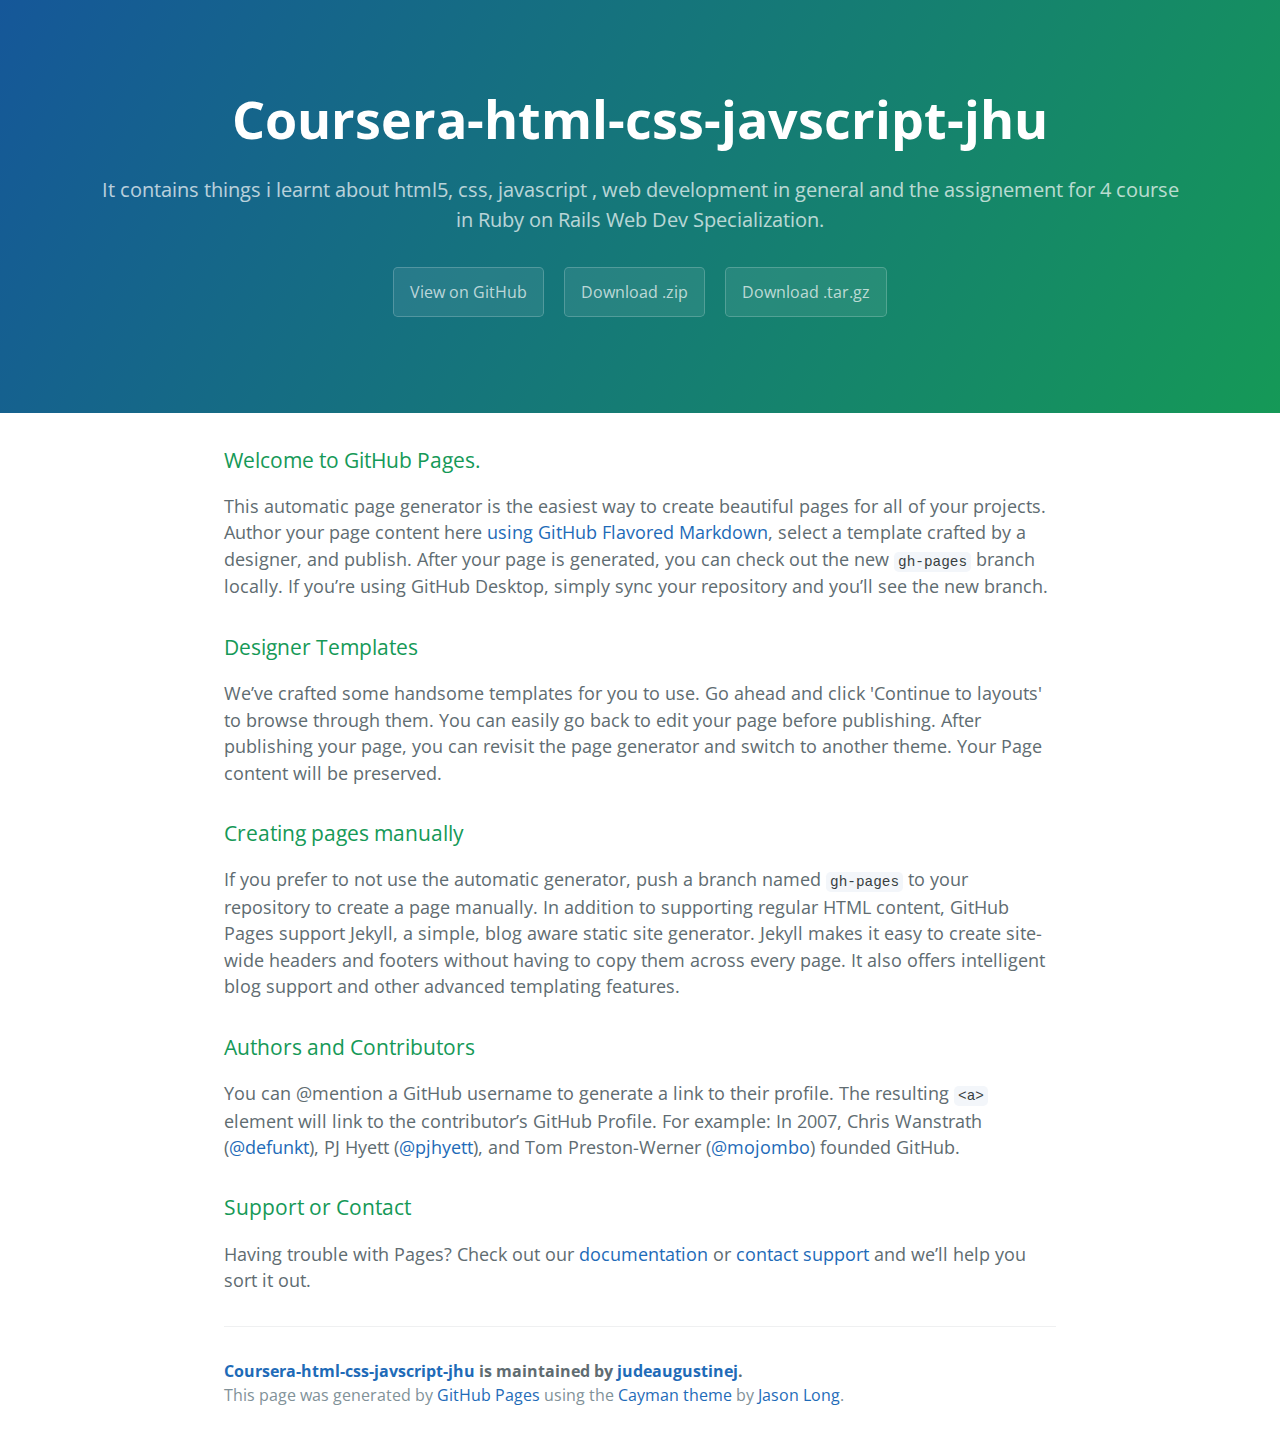
<file: index.html>
<!DOCTYPE html>
<html lang="en-us">
  <head>
    <meta charset="UTF-8">
    <title>Coursera-html-css-javscript-jhu by judeaugustinej</title>
    <meta name="viewport" content="width=device-width, initial-scale=1">
    <link rel="stylesheet" type="text/css" href="stylesheets/normalize.css" media="screen">
    <link href='https://fonts.googleapis.com/css?family=Open+Sans:400,700' rel='stylesheet' type='text/css'>
    <link rel="stylesheet" type="text/css" href="stylesheets/stylesheet.css" media="screen">
    <link rel="stylesheet" type="text/css" href="stylesheets/github-light.css" media="screen">
  </head>
  <body>
    <section class="page-header">
      <h1 class="project-name">Coursera-html-css-javscript-jhu</h1>
      <h2 class="project-tagline">It contains things i learnt about html5, css, javascript , web development in general and the assignement for 4 course in Ruby on Rails Web Dev Specialization.</h2>
      <a href="https://github.com/judeaugustinej/coursera-html-css-javscript-jhu" class="btn">View on GitHub</a>
      <a href="https://github.com/judeaugustinej/coursera-html-css-javscript-jhu/zipball/master" class="btn">Download .zip</a>
      <a href="https://github.com/judeaugustinej/coursera-html-css-javscript-jhu/tarball/master" class="btn">Download .tar.gz</a>
    </section>

    <section class="main-content">
      <h3>
<a id="welcome-to-github-pages" class="anchor" href="#welcome-to-github-pages" aria-hidden="true"><span aria-hidden="true" class="octicon octicon-link"></span></a>Welcome to GitHub Pages.</h3>

<p>This automatic page generator is the easiest way to create beautiful pages for all of your projects. Author your page content here <a href="https://guides.github.com/features/mastering-markdown/">using GitHub Flavored Markdown</a>, select a template crafted by a designer, and publish. After your page is generated, you can check out the new <code>gh-pages</code> branch locally. If you’re using GitHub Desktop, simply sync your repository and you’ll see the new branch.</p>

<h3>
<a id="designer-templates" class="anchor" href="#designer-templates" aria-hidden="true"><span aria-hidden="true" class="octicon octicon-link"></span></a>Designer Templates</h3>

<p>We’ve crafted some handsome templates for you to use. Go ahead and click 'Continue to layouts' to browse through them. You can easily go back to edit your page before publishing. After publishing your page, you can revisit the page generator and switch to another theme. Your Page content will be preserved.</p>

<h3>
<a id="creating-pages-manually" class="anchor" href="#creating-pages-manually" aria-hidden="true"><span aria-hidden="true" class="octicon octicon-link"></span></a>Creating pages manually</h3>

<p>If you prefer to not use the automatic generator, push a branch named <code>gh-pages</code> to your repository to create a page manually. In addition to supporting regular HTML content, GitHub Pages support Jekyll, a simple, blog aware static site generator. Jekyll makes it easy to create site-wide headers and footers without having to copy them across every page. It also offers intelligent blog support and other advanced templating features.</p>

<h3>
<a id="authors-and-contributors" class="anchor" href="#authors-and-contributors" aria-hidden="true"><span aria-hidden="true" class="octicon octicon-link"></span></a>Authors and Contributors</h3>

<p>You can @mention a GitHub username to generate a link to their profile. The resulting <code>&lt;a&gt;</code> element will link to the contributor’s GitHub Profile. For example: In 2007, Chris Wanstrath (<a href="https://github.com/defunkt" class="user-mention">@defunkt</a>), PJ Hyett (<a href="https://github.com/pjhyett" class="user-mention">@pjhyett</a>), and Tom Preston-Werner (<a href="https://github.com/mojombo" class="user-mention">@mojombo</a>) founded GitHub.</p>

<h3>
<a id="support-or-contact" class="anchor" href="#support-or-contact" aria-hidden="true"><span aria-hidden="true" class="octicon octicon-link"></span></a>Support or Contact</h3>

<p>Having trouble with Pages? Check out our <a href="https://help.github.com/pages">documentation</a> or <a href="https://github.com/contact">contact support</a> and we’ll help you sort it out.</p>

      <footer class="site-footer">
        <span class="site-footer-owner"><a href="https://github.com/judeaugustinej/coursera-html-css-javscript-jhu">Coursera-html-css-javscript-jhu</a> is maintained by <a href="https://github.com/judeaugustinej">judeaugustinej</a>.</span>

        <span class="site-footer-credits">This page was generated by <a href="https://pages.github.com">GitHub Pages</a> using the <a href="https://github.com/jasonlong/cayman-theme">Cayman theme</a> by <a href="https://twitter.com/jasonlong">Jason Long</a>.</span>
      </footer>

    </section>

  
  </body>
</html>
</file>
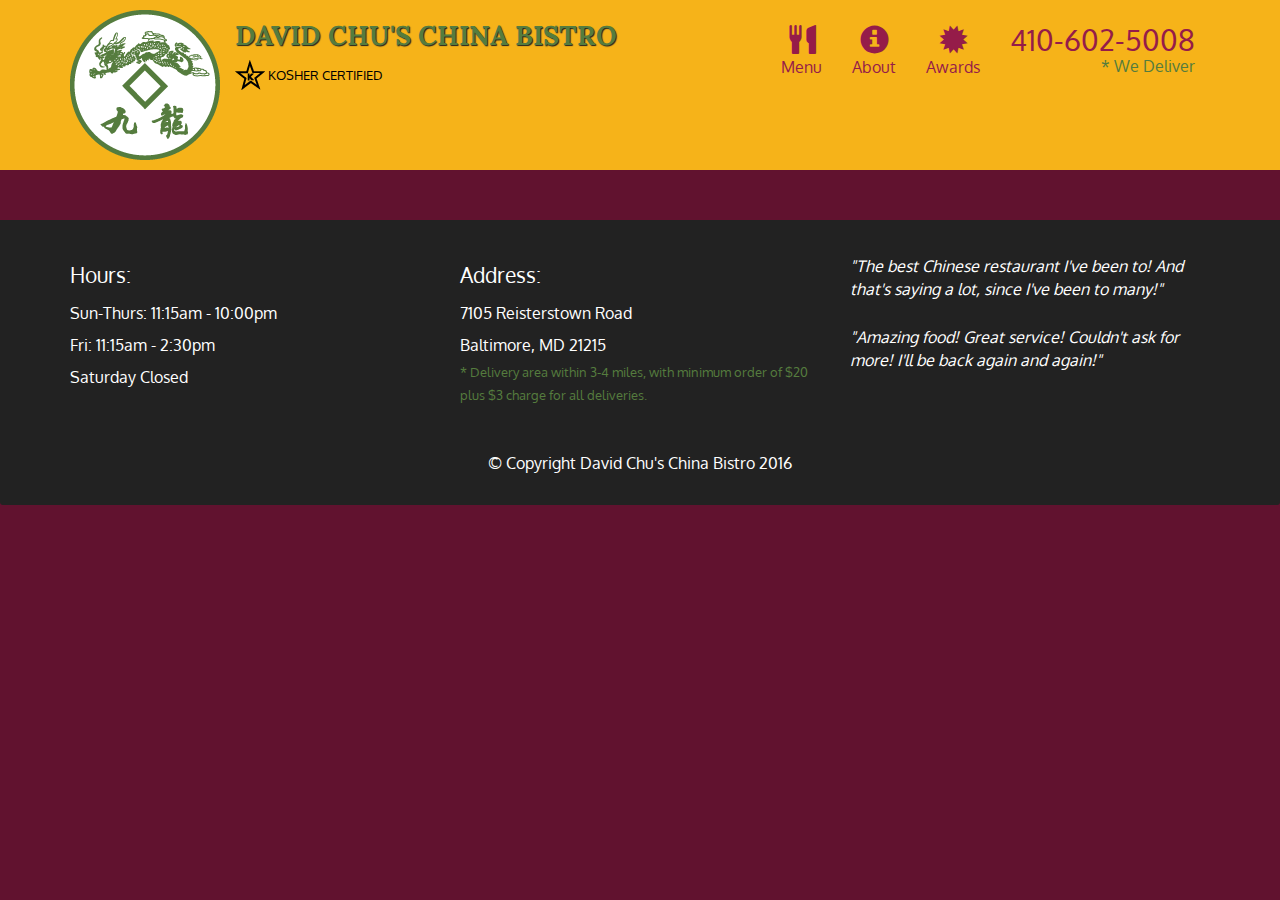
<file: assignments/assignment5/assignment5-solution-starter/index.html>
<!doctype html>
<html lang="en">
  <head>
    <meta charset="utf-8">
    <meta http-equiv="X-UA-Compatible" content="IE=edge">
    <meta name="viewport" content="width=device-width, initial-scale=1">
    <title>David Chu's China Bistro</title>
    <link rel="stylesheet" href="css/bootstrap.min.css">
    <link rel="stylesheet" href="css/styles.css">
    <link href='https://fonts.googleapis.com/css?family=Oxygen:400,300,700' rel='stylesheet' type='text/css'>
    <link href='https://fonts.googleapis.com/css?family=Lora' rel='stylesheet' type='text/css'>
  </head>
<body>
  <header>
    <nav id="header-nav" class="navbar navbar-default">
      <div class="container">
        <div class="navbar-header">
          <a href="index.html" class="pull-left visible-md visible-lg">
            <div id="logo-img" alt="Logo image"></div>
          </a>

          <div class="navbar-brand">
            <a href="index.html"><h1>David Chu's China Bistro</h1></a>
            <p>
              <img src="images/star-k-logo.png" alt="Kosher certification">
              <span>Kosher Certified</span>
            </p>
          </div>

          <button id="navbarToggle" type="button" class="navbar-toggle collapsed" data-toggle="collapse" data-target="#collapsable-nav" aria-expanded="false">
            <span class="sr-only">Toggle navigation</span>
            <span class="icon-bar"></span>
            <span class="icon-bar"></span>
            <span class="icon-bar"></span>
          </button>
        </div>
        
        <div id="collapsable-nav" class="collapse navbar-collapse">
           <ul id="nav-list" class="nav navbar-nav navbar-right">
            <li id="navHomeButton" class="visible-xs active">
              <a href="index.html">
                <span class="glyphicon glyphicon-home"></span> Home</a>
            </li>
            <li id="navMenuButton">
              <a href="#" onclick="$dc.loadMenuCategories();">
                <span class="glyphicon glyphicon-cutlery"></span><br class="hidden-xs"> Menu</a>
            </li>
            <li>
              <a href="#">
                <span class="glyphicon glyphicon-info-sign"></span><br class="hidden-xs"> About</a>
            </li>
            <li>
              <a href="#">
                <span class="glyphicon glyphicon-certificate"></span><br class="hidden-xs"> Awards</a>
            </li>
            <li id="phone" class="hidden-xs">
              <a href="tel:410-602-5008">
                <span>410-602-5008</span></a><div>* We Deliver</div>
            </li>
          </ul><!-- #nav-list -->
        </div><!-- .collapse .navbar-collapse -->
      </div><!-- .container -->
    </nav><!-- #header-nav -->
  </header>

  <div id="call-btn" class="visible-xs">
    <a class="btn" href="tel:410-602-5008">
    <span class="glyphicon glyphicon-earphone"></span>
    410-602-5008
    </a>
  </div>
  <div id="xs-deliver" class="text-center visible-xs">* We Deliver</div>

  <div id="main-content" class="container"></div>

  <footer class="panel-footer">
    <div class="container">
      <div class="row">
        <section id="hours" class="col-sm-4">
          <span>Hours:</span><br>
          Sun-Thurs: 11:15am - 10:00pm<br>
          Fri: 11:15am - 2:30pm<br>
          Saturday Closed
          <hr class="visible-xs">
        </section>
        <section id="address" class="col-sm-4">
          <span>Address:</span><br>
          7105 Reisterstown Road<br>
          Baltimore, MD 21215
          <p>* Delivery area within 3-4 miles, with minimum order of $20 plus $3 charge for all deliveries.</p>
          <hr class="visible-xs">
        </section>
        <section id="testimonials" class="col-sm-4">
          <p>"The best Chinese restaurant I've been to! And that's saying a lot, since I've been to many!"</p>
          <p>"Amazing food! Great service! Couldn't ask for more! I'll be back again and again!"</p>
        </section>
      </div>
      <div class="text-center">&copy; Copyright David Chu's China Bistro 2016</div>
    </div>
  </footer>

  <!-- jQuery (Bootstrap JS plugins depend on it) -->
  <script src="js/jquery-2.1.4.min.js"></script>
  <script src="js/bootstrap.min.js"></script>
  <script src="js/ajax-utils.js"></script>
  <script src="js/script.js"></script>
</body>
</html>
</file>
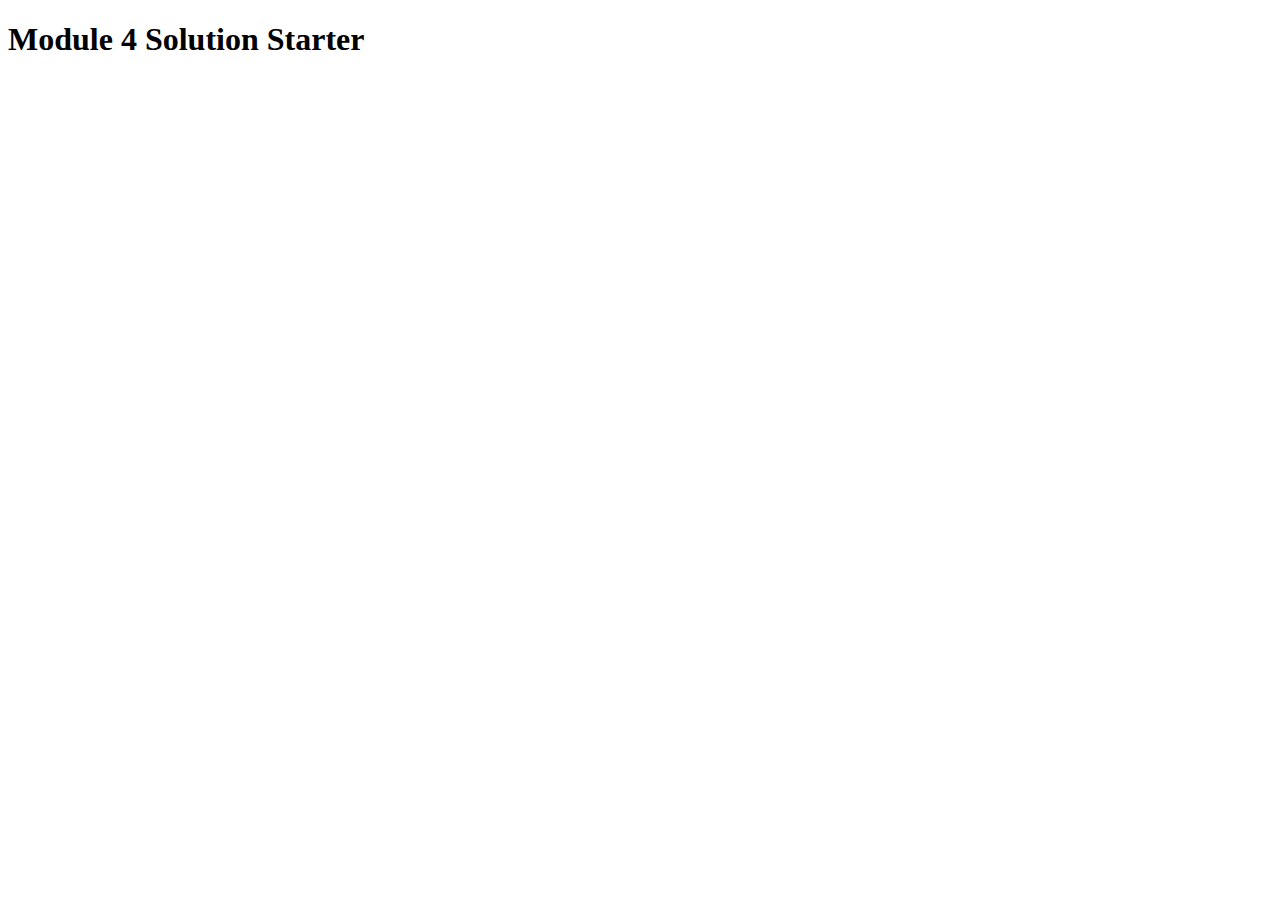
<file: assignments/assignment4/assignment4-solution-starter/easier/index.html>
<!DOCTYPE html>
<html>
<head>
  <meta charset="utf-8">
  <title>Module 4 Solution Starter</title>
  <script src="SpeakHello.js"></script>
  <script src="SpeakGoodBye.js"></script>
  <script src="script.js"></script>
</head>
<body>
  <h1>Module 4 Solution Starter</h1>
</body>
</html>
</file>
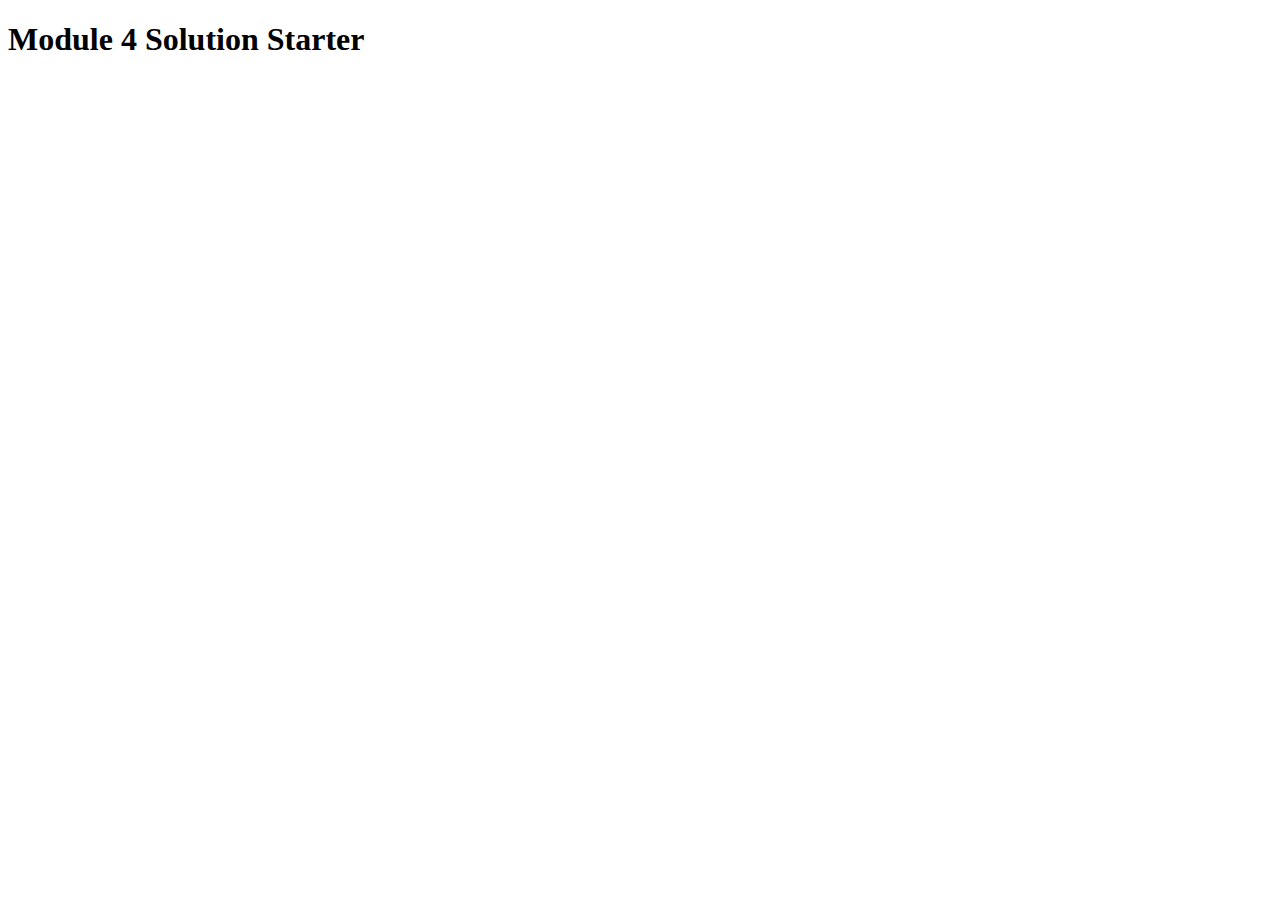
<file: assignments/assignment4/assignment4-solution-starter/harder/index.html>
<!DOCTYPE html>
<html>
<head>
  <meta charset="utf-8">
  <title>Module 4 Solution Starter</title>
  <script>
    var names = []; // DO NOT REMOVE
  </script>
  <script src="SpeakHello.js"></script>
  <script src="SpeakGoodBye.js"></script>
  <script src="script.js"></script>
</head>
<body>
  <h1>Module 4 Solution Starter</h1>
</body>
</html>
</file>
<file: stylesheets/stylesheet.css>
* {
  box-sizing: border-box; }

body {
  padding: 0;
  margin: 0;
  font-family: "Open Sans", "Helvetica Neue", Helvetica, Arial, sans-serif;
  font-size: 16px;
  line-height: 1.5;
  color: #606c71; }

a {
  color: #1e6bb8;
  text-decoration: none; }
  a:hover {
    text-decoration: underline; }

.btn {
  display: inline-block;
  margin-bottom: 1rem;
  color: rgba(255, 255, 255, 0.7);
  background-color: rgba(255, 255, 255, 0.08);
  border-color: rgba(255, 255, 255, 0.2);
  border-style: solid;
  border-width: 1px;
  border-radius: 0.3rem;
  transition: color 0.2s, background-color 0.2s, border-color 0.2s; }
  .btn + .btn {
    margin-left: 1rem; }

.btn:hover {
  color: rgba(255, 255, 255, 0.8);
  text-decoration: none;
  background-color: rgba(255, 255, 255, 0.2);
  border-color: rgba(255, 255, 255, 0.3); }

@media screen and (min-width: 64em) {
  .btn {
    padding: 0.75rem 1rem; } }

@media screen and (min-width: 42em) and (max-width: 64em) {
  .btn {
    padding: 0.6rem 0.9rem;
    font-size: 0.9rem; } }

@media screen and (max-width: 42em) {
  .btn {
    display: block;
    width: 100%;
    padding: 0.75rem;
    font-size: 0.9rem; }
    .btn + .btn {
      margin-top: 1rem;
      margin-left: 0; } }

.page-header {
  color: #fff;
  text-align: center;
  background-color: #159957;
  background-image: linear-gradient(120deg, #155799, #159957); }

@media screen and (min-width: 64em) {
  .page-header {
    padding: 5rem 6rem; } }

@media screen and (min-width: 42em) and (max-width: 64em) {
  .page-header {
    padding: 3rem 4rem; } }

@media screen and (max-width: 42em) {
  .page-header {
    padding: 2rem 1rem; } }

.project-name {
  margin-top: 0;
  margin-bottom: 0.1rem; }

@media screen and (min-width: 64em) {
  .project-name {
    font-size: 3.25rem; } }

@media screen and (min-width: 42em) and (max-width: 64em) {
  .project-name {
    font-size: 2.25rem; } }

@media screen and (max-width: 42em) {
  .project-name {
    font-size: 1.75rem; } }

.project-tagline {
  margin-bottom: 2rem;
  font-weight: normal;
  opacity: 0.7; }

@media screen and (min-width: 64em) {
  .project-tagline {
    font-size: 1.25rem; } }

@media screen and (min-width: 42em) and (max-width: 64em) {
  .project-tagline {
    font-size: 1.15rem; } }

@media screen and (max-width: 42em) {
  .project-tagline {
    font-size: 1rem; } }

.main-content :first-child {
  margin-top: 0; }
.main-content img {
  max-width: 100%; }
.main-content h1, .main-content h2, .main-content h3, .main-content h4, .main-content h5, .main-content h6 {
  margin-top: 2rem;
  margin-bottom: 1rem;
  font-weight: normal;
  color: #159957; }
.main-content p {
  margin-bottom: 1em; }
.main-content code {
  padding: 2px 4px;
  font-family: Consolas, "Liberation Mono", Menlo, Courier, monospace;
  font-size: 0.9rem;
  color: #383e41;
  background-color: #f3f6fa;
  border-radius: 0.3rem; }
.main-content pre {
  padding: 0.8rem;
  margin-top: 0;
  margin-bottom: 1rem;
  font: 1rem Consolas, "Liberation Mono", Menlo, Courier, monospace;
  color: #567482;
  word-wrap: normal;
  background-color: #f3f6fa;
  border: solid 1px #dce6f0;
  border-radius: 0.3rem; }
  .main-content pre > code {
    padding: 0;
    margin: 0;
    font-size: 0.9rem;
    color: #567482;
    word-break: normal;
    white-space: pre;
    background: transparent;
    border: 0; }
.main-content .highlight {
  margin-bottom: 1rem; }
  .main-content .highlight pre {
    margin-bottom: 0;
    word-break: normal; }
.main-content .highlight pre, .main-content pre {
  padding: 0.8rem;
  overflow: auto;
  font-size: 0.9rem;
  line-height: 1.45;
  border-radius: 0.3rem; }
.main-content pre code, .main-content pre tt {
  display: inline;
  max-width: initial;
  padding: 0;
  margin: 0;
  overflow: initial;
  line-height: inherit;
  word-wrap: normal;
  background-color: transparent;
  border: 0; }
  .main-content pre code:before, .main-content pre code:after, .main-content pre tt:before, .main-content pre tt:after {
    content: normal; }
.main-content ul, .main-content ol {
  margin-top: 0; }
.main-content blockquote {
  padding: 0 1rem;
  margin-left: 0;
  color: #819198;
  border-left: 0.3rem solid #dce6f0; }
  .main-content blockquote > :first-child {
    margin-top: 0; }
  .main-content blockquote > :last-child {
    margin-bottom: 0; }
.main-content table {
  display: block;
  width: 100%;
  overflow: auto;
  word-break: normal;
  word-break: keep-all; }
  .main-content table th {
    font-weight: bold; }
  .main-content table th, .main-content table td {
    padding: 0.5rem 1rem;
    border: 1px solid #e9ebec; }
.main-content dl {
  padding: 0; }
  .main-content dl dt {
    padding: 0;
    margin-top: 1rem;
    font-size: 1rem;
    font-weight: bold; }
  .main-content dl dd {
    padding: 0;
    margin-bottom: 1rem; }
.main-content hr {
  height: 2px;
  padding: 0;
  margin: 1rem 0;
  background-color: #eff0f1;
  border: 0; }

@media screen and (min-width: 64em) {
  .main-content {
    max-width: 64rem;
    padding: 2rem 6rem;
    margin: 0 auto;
    font-size: 1.1rem; } }

@media screen and (min-width: 42em) and (max-width: 64em) {
  .main-content {
    padding: 2rem 4rem;
    font-size: 1.1rem; } }

@media screen and (max-width: 42em) {
  .main-content {
    padding: 2rem 1rem;
    font-size: 1rem; } }

.site-footer {
  padding-top: 2rem;
  margin-top: 2rem;
  border-top: solid 1px #eff0f1; }

.site-footer-owner {
  display: block;
  font-weight: bold; }

.site-footer-credits {
  color: #819198; }

@media screen and (min-width: 64em) {
  .site-footer {
    font-size: 1rem; } }

@media screen and (min-width: 42em) and (max-width: 64em) {
  .site-footer {
    font-size: 1rem; } }

@media screen and (max-width: 42em) {
  .site-footer {
    font-size: 0.9rem; } }
</file>
<file: stylesheets/github-light.css>
/*
The MIT License (MIT)

Copyright (c) 2016 GitHub, Inc.

Permission is hereby granted, free of charge, to any person obtaining a copy
of this software and associated documentation files (the "Software"), to deal
in the Software without restriction, including without limitation the rights
to use, copy, modify, merge, publish, distribute, sublicense, and/or sell
copies of the Software, and to permit persons to whom the Software is
furnished to do so, subject to the following conditions:

The above copyright notice and this permission notice shall be included in all
copies or substantial portions of the Software.

THE SOFTWARE IS PROVIDED "AS IS", WITHOUT WARRANTY OF ANY KIND, EXPRESS OR
IMPLIED, INCLUDING BUT NOT LIMITED TO THE WARRANTIES OF MERCHANTABILITY,
FITNESS FOR A PARTICULAR PURPOSE AND NONINFRINGEMENT. IN NO EVENT SHALL THE
AUTHORS OR COPYRIGHT HOLDERS BE LIABLE FOR ANY CLAIM, DAMAGES OR OTHER
LIABILITY, WHETHER IN AN ACTION OF CONTRACT, TORT OR OTHERWISE, ARISING FROM,
OUT OF OR IN CONNECTION WITH THE SOFTWARE OR THE USE OR OTHER DEALINGS IN THE
SOFTWARE.

*/

.pl-c /* comment */ {
  color: #969896;
}

.pl-c1 /* constant, variable.other.constant, support, meta.property-name, support.constant, support.variable, meta.module-reference, markup.raw, meta.diff.header */,
.pl-s .pl-v /* string variable */ {
  color: #0086b3;
}

.pl-e /* entity */,
.pl-en /* entity.name */ {
  color: #795da3;
}

.pl-smi /* variable.parameter.function, storage.modifier.package, storage.modifier.import, storage.type.java, variable.other */,
.pl-s .pl-s1 /* string source */ {
  color: #333;
}

.pl-ent /* entity.name.tag */ {
  color: #63a35c;
}

.pl-k /* keyword, storage, storage.type */ {
  color: #a71d5d;
}

.pl-s /* string */,
.pl-pds /* punctuation.definition.string, string.regexp.character-class */,
.pl-s .pl-pse .pl-s1 /* string punctuation.section.embedded source */,
.pl-sr /* string.regexp */,
.pl-sr .pl-cce /* string.regexp constant.character.escape */,
.pl-sr .pl-sre /* string.regexp source.ruby.embedded */,
.pl-sr .pl-sra /* string.regexp string.regexp.arbitrary-repitition */ {
  color: #183691;
}

.pl-v /* variable */ {
  color: #ed6a43;
}

.pl-id /* invalid.deprecated */ {
  color: #b52a1d;
}

.pl-ii /* invalid.illegal */ {
  color: #f8f8f8;
  background-color: #b52a1d;
}

.pl-sr .pl-cce /* string.regexp constant.character.escape */ {
  font-weight: bold;
  color: #63a35c;
}

.pl-ml /* markup.list */ {
  color: #693a17;
}

.pl-mh /* markup.heading */,
.pl-mh .pl-en /* markup.heading entity.name */,
.pl-ms /* meta.separator */ {
  font-weight: bold;
  color: #1d3e81;
}

.pl-mq /* markup.quote */ {
  color: #008080;
}

.pl-mi /* markup.italic */ {
  font-style: italic;
  color: #333;
}

.pl-mb /* markup.bold */ {
  font-weight: bold;
  color: #333;
}

.pl-md /* markup.deleted, meta.diff.header.from-file */ {
  color: #bd2c00;
  background-color: #ffecec;
}

.pl-mi1 /* markup.inserted, meta.diff.header.to-file */ {
  color: #55a532;
  background-color: #eaffea;
}

.pl-mdr /* meta.diff.range */ {
  font-weight: bold;
  color: #795da3;
}

.pl-mo /* meta.output */ {
  color: #1d3e81;
}
</file>
<file: assignments/assignment5/assignment5-solution-starter/css/styles.css>
body {
  font-size: 16px;
  color: #fff;
  background-color: #61122f;
  font-family: 'Oxygen', sans-serif;
}

/** HEADER **/
#header-nav {
  background-color: #f6b319;
  border-radius: 0;
  border: 0;
}

#logo-img {
  background: url('../images/restaurant-logo_large.png') no-repeat;
  width: 150px;
  height: 150px;
  margin: 10px 15px 10px 0;
}

.navbar-brand {
  padding-top: 25px;
}
.navbar-brand h1 { /* Restaurant name */
  font-family: 'Lora', serif;
  color: #557c3e;
  font-size: 1.5em;
  text-transform: uppercase;
  font-weight: bold;
  text-shadow: 1px 1px 1px #222;
  margin-top: 0;
  margin-bottom: 0;
  line-height: .75;
}
.navbar-brand a:hover, .navbar-brand a:focus {
  text-decoration: none;
}
.navbar-brand p { /* Kosher cert */
  color: #000;
  text-transform: uppercase;
  font-size: .7em;
  margin-top: 15px;
}
.navbar-brand p span { /* Star-K */
  vertical-align: middle;
}

#nav-list {
  margin-top: 10px;
}
#nav-list a {
  color: #951C49;
  text-align: center;
}
#nav-list a:hover {
  background: #E7E7E7;
}
#nav-list a span {
  font-size: 1.8em;
}

#phone {
  margin-top: 5px;
}
#phone a { /* Phone number */
  text-align: right;
  padding-bottom: 0;
}
#phone div { /* We Deliver */
  color: #557c3e;
  text-align: right;
  padding-right: 15px;
}

.navbar-header button.navbar-toggle, .navbar-header .icon-bar {
  border: 1px solid #61122f;
}
.navbar-header button.navbar-toggle {
  clear: both;
  margin-top: -30px;
}
/* END HEADER */

/* FOOTER */
.panel-footer {
  margin-top: 30px;
  padding-top: 35px;
  padding-bottom: 30px;
  background-color: #222;
  border-top: 0;
}
.panel-footer div.row {
  margin-bottom: 35px;
}
#hours, #address {
  line-height: 2;
}
#hours > span, #address > span {
  font-size: 1.3em;
}
#address p {
  color: #557c3e;
  font-size: .8em;
  line-height: 1.8;
}
#testimonials {
  font-style: italic;
}
#testimonials p:nth-child(2) {
  margin-top: 25px;
}
/* END FOOTER */



/* HOME PAGE */
.container .jumbotron {
  box-shadow: 0 0 50px #3F0C1F;
  border: 2px solid #3F0C1F;
}

#menu-tile, #specials-tile, #map-tile {
  height: 250px;
  width: 100%;
  margin-bottom: 15px;
  position: relative;
  border: 2px solid #3F0C1F;
  overflow: hidden;
}
#menu-tile:hover, #specials-tile:hover, #map-tile:hover {
  box-shadow: 0 1px 5px 1px #cccccc;
}
#menu-tile {
  background: url('../images/menu-tile.jpg') no-repeat;
  background-position: center;
}
#specials-tile {
  background: url('../images/specials-tile.jpg') no-repeat;
  background-position: center;
}
#menu-tile span, #specials-tile span, #map-tile span {
  position: absolute;
  bottom: 0;
  right: 0;
  width: 100%;
  text-align: center;
  font-size: 1.6em;
  text-transform: uppercase;
  background-color: #000;
  color: #fff;
  opacity: .8;
}
/* END HOME PAGE */

/* MENU CATEGORIES PAGE */
.category-tile { 
  position: relative;
  border: 2px solid #3F0C1F;
  overflow: hidden;
  width: 200px;
  height: 200px;
  margin: 0 auto 15px;
}
.category-tile span {
  position: absolute;
  bottom: 0;
  right: 0;
  width: 100%;
  text-align: center;
  font-size: 1.2em;
  text-transform: uppercase;
  background-color: #000;
  color: #fff;
  opacity: .8;
}
.category-tile:hover {
  box-shadow: 0 1px 5px 1px #cccccc;
}

#menu-categories-title + div {
  margin-bottom: 50px;
}
/* END MENU CATEGORIES PAGE */

/* SINGLE CATEGORY PAGE */
.menu-item-tile {
  margin-bottom: 25px;
}
.menu-item-tile hr {
  width: 80%;
}
.menu-item-tile .menu-item-price {
  font-size: 1.1em;
  text-align: right;
  margin-top: -15px;
  margin-right: -15px;
}
.menu-item-tile .menu-item-price span {
  font-size: .6em;
}
.menu-item-photo {
  position: relative;
  border: 2px solid #3F0C1F; 
  overflow: hidden;
  padding: 0;
  margin-right: -15px;
  margin-left: auto;
  margin-bottom: 20px;
  max-width: 250px;
}
.menu-item-photo div {
  position: absolute;
  bottom: 0;
  right: 0;
  width: 80px;
  background-color: #557c3e;
  text-align: center;
}
.menu-item-description {
  padding-right: 30px;
}
h3.menu-item-title {
  margin: 0 0 10px;
}
.menu-item-details {
  font-size: .9em;
  font-style: italic;
}
/* END SINGLE CATEGORY PAGE */


/********** Large devices only **********/
@media (min-width: 1200px) {
  .container .jumbotron {
    background: url('../images/jumbotron_1200.jpg') no-repeat;
    height: 675px;
  }
}

/********** Medium devices only **********/
@media (min-width: 992px) and (max-width: 1199px) {
  /* Header */
  #logo-img {
    background: url('../images/restaurant-logo_medium.png') no-repeat;
    width: 100px;
    height: 100px;
    margin: 5px 5px 5px 0;
  }
  /* End Header */

  /* Home Page */
  .container .jumbotron {
    background: url('../images/jumbotron_992.jpg') no-repeat;
    height: 558px;
  }
  /* End Home Page */
}

/********** Small devices only **********/
@media (min-width: 768px) and (max-width: 991px) {
  /* Home Page */
  .container .jumbotron {
    background: url('../images/jumbotron_768.jpg') no-repeat;
    height: 432px;
  }
  /* End Home Page */
}

/********** Extra small devices only **********/
@media (max-width: 767px) {
  /* Header */
  .navbar-brand {
    padding-top: 10px;
    height: 80px;
  }
  .navbar-brand h1 { /* Restaurant name */
    padding-top: 10px;
    font-size: 5vw; /* 1vw = 1% of viewport width */
  }
  .navbar-brand p { /* Kosher cert */
    font-size: .6em;
    margin-top: 12px;
  }
  .navbar-brand p img { /* Star-K */
    height: 20px;
  }

  #collapsable-nav a { /* Collapsed nav menu text */
    font-size: 1.2em;
  }
  #collapsable-nav a span { /* Collapsed nav menu glyph */
    font-size: 1em;
    margin-right: 5px;
  }

  #call-btn > a {
    font-size: 1.5em;
    display: block;
    margin: 0 20px;
    padding: 10px;
    border: 2px solid #fff;
    background-color: #f6b319;
    color: #951c49;
  }
  #xs-deliver {
    margin-top: 5px;
    font-size: .7em;
    letter-spacing: .1em;
    text-transform: uppercase;
  }
  /* End Header */

  /* Footer */
  .panel-footer section {
    margin-bottom: 30px;
    text-align: center;
  }
  .panel-footer section:nth-child(3) {
    margin-bottom: 0; /* margin already exists on the whole row */
  }
  .panel-footer section hr {
    width: 50%;
  }
  /* End Footer */

  /* Home Page */
  .container .jumbotron {
    margin-top: 30px;
    padding: 0;
  }
  #menu-tile, #specials-tile {
    width: 360px;
    margin: 0 auto 15px;
  }

  .menu-item-photo {
    margin-right: auto;
  }
  .menu-item-tile .menu-item-price {
    text-align: center;
  }
  .menu-item-description {
    text-align: center;;
  }
}


/********** Super extra small devices Only :-) (e.g., iPhone 4) **********/
@media (max-width: 479px) {
  /* Header */
  .navbar-brand h1 { /* Restaurant name */
    padding-top: 5px;
    font-size: 6vw;
  }
  /* End Header */
  
  /* Home page */
  #menu-tile, #specials-tile {
    width: 280px;
    margin: 0 auto 15px;
  }

  .col-xxs-12 {
    position: relative;
    min-height: 1px;
    padding-right: 15px;
    padding-left: 15px;
    float: left;
    width: 100%;
  }
}
</file>
